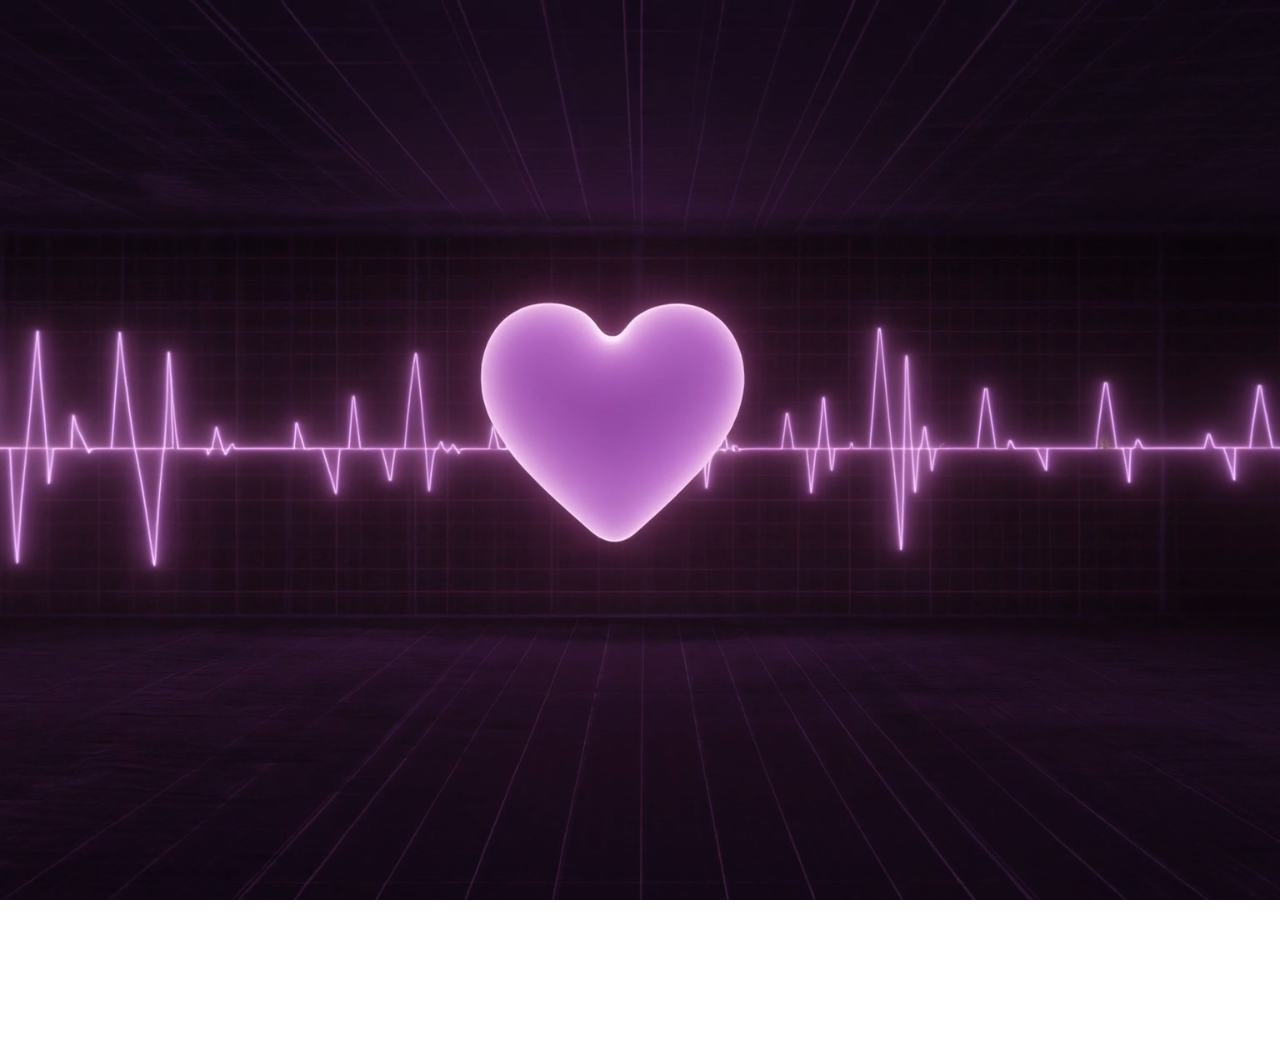
<file: index.html>
<!DOCTYPE html>
<html lang="de">
<head>
    <meta charset="UTF-8">
    <meta name="viewport" content="width=device-width, initial-scale=1.0">
    <title>Ruhe im Puls</title>
    <link rel="stylesheet" href="style.css">
</head>
<body>

  <video autoplay muted  playsinline id="backgroundVideo">
    <source src="Background/BackgroundVideo.mp4" type="video/mp4">
    
  </video>

<header>
    <h1 class="links" id="einblenden">Ruhe im Puls</h1>
</header>


  
    <div class="center-wrap">
    <button id="startButton">Start</button>
  </div>
</section>



<script src="script.js"></script>
</body>
</html>
</file>
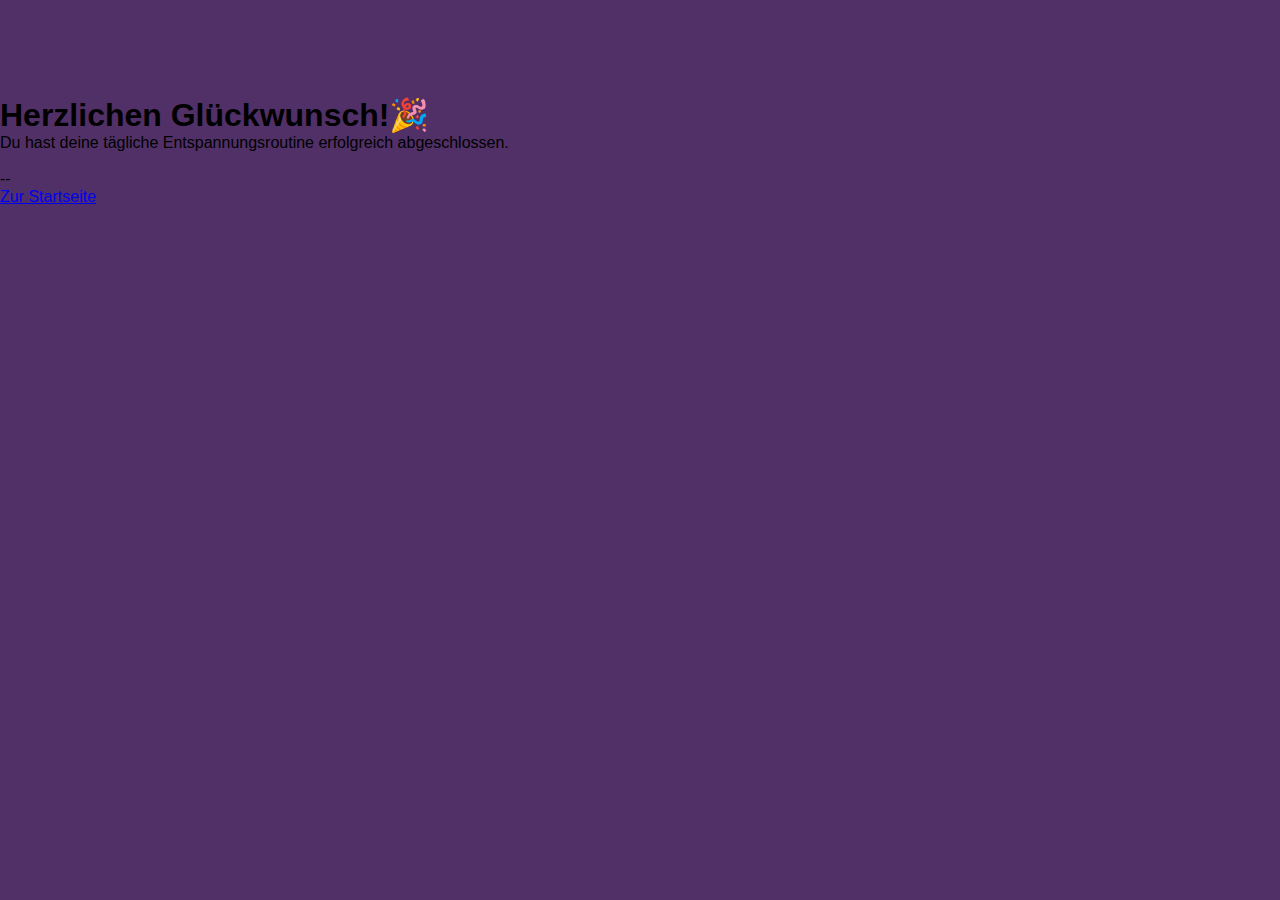
<file: finish.html>
<!DOCTYPE html>
<html lang="de">
<head>
  <meta charset="UTF-8">
  <meta name="viewport" content="width=device-width, initial-scale=1.0">
  <title>Puls-Welten</title>
  <link rel="stylesheet" href="style2.css">
</head>
<body>

  
  <header>
  </header>
  <div class="centered">

  
    <h1>Herzlichen Glückwunsch!🎉</h1>
    <p class="Routinetext">Du hast deine tägliche Entspannungsroutine erfolgreich abgeschlossen.</p>
    <br>
    <div>
      <p id="pulse-info">--</p>
    </div>
    <a href="index.html" class="btn-home">Zur Startseite</a>
  </div>

    <script src="script2.js"></script>
    


</body>
</html>
</file>
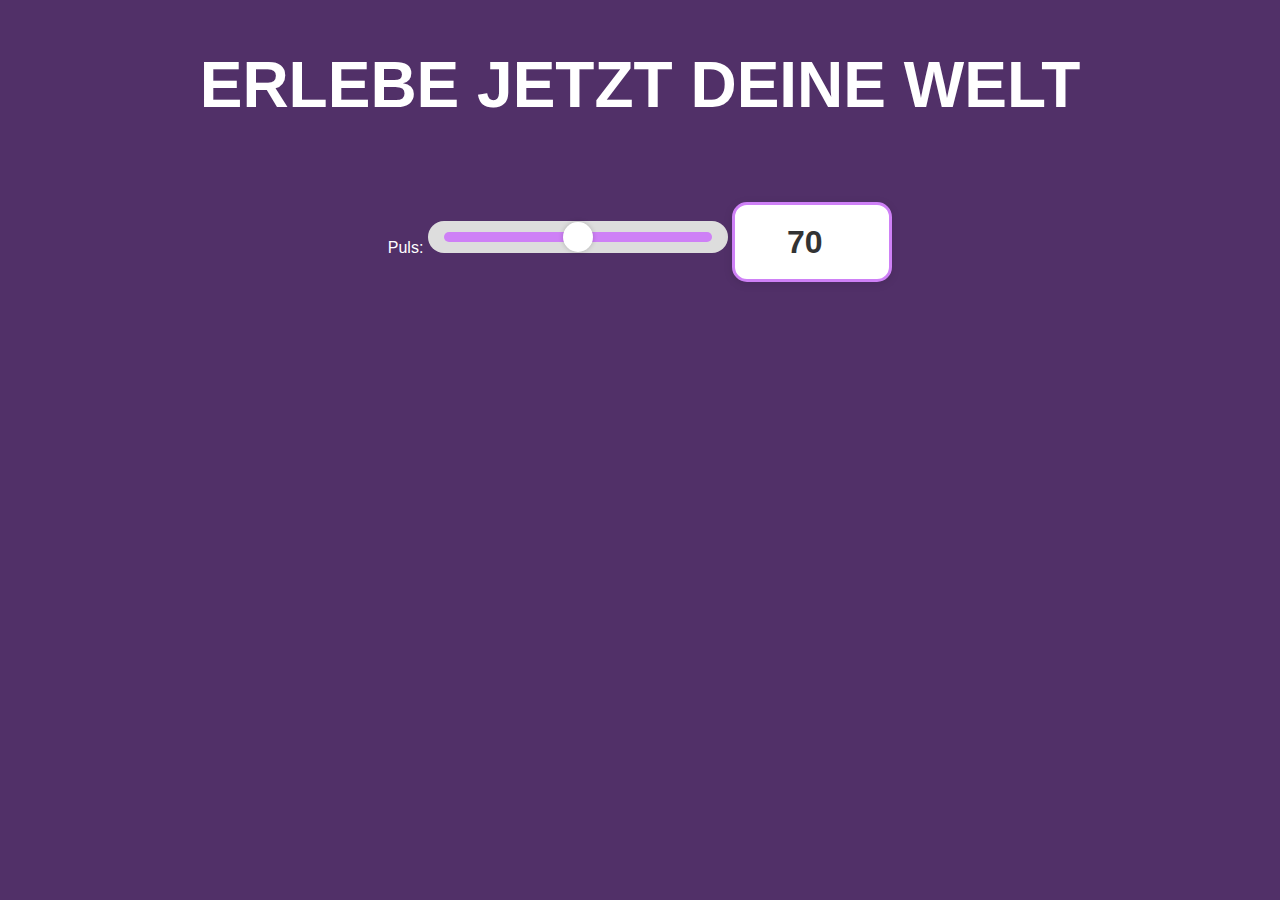
<file: seite2.html>
<!DOCTYPE html>
<html lang="de">
<head>
  <meta charset="UTF-8">
  <meta name="viewport" content="width=device-width, initial-scale=1.0">
  <title>Puls-Welten</title>
  <link rel="stylesheet" href="style2.css">
</head>
<body>

  <header>
    <h1>Erlebe jetzt deine Welt</h1>
  </header>

  <section class="pulse-section">
    <label for="pulseSlider">Puls:</label>
    <input type="range" id="pulseSlider" min="50" max="180" step="1">
    <input type="number" id="pulseInput" min="50" max="180" value="70">
    
    <div id="worldContainer"></div>
  </section>

  <script src="script2.js"></script>
</body>
</html>
</file>
<file: style.css>
* {
    margin: 0;
    padding: 0;
    box-sizing: border-box;
}

body, html {
    height: 100%;
    font-family: 'Montserrat', sans-serif;
    overflow: hidden; /* Verhindert das Scrollen */
    
}
.links{
  font-size: 75px;
  top: 20px;       /* Abstand vom oberen Rand */
  align-items: center;
  justify-content: center;
  margin: 0;
  z-index: 10;  
  visibility: hidden;
}

.links.visible{
  visibility: visible;
}

header {
    text-align: center;
    padding: 2rem;
    font-size: 2.5rem;
    color: rgb(61, 16, 61);
    font-family:'Gill Sans', 'Gill Sans MT', Calibri, 'Trebuchet MS', sans-serif;
    background-color: rgba(198, 28, 28, 0);

}

.hero {
    height: calc(100vh - 120px);
    display: flex;
    align-items: center;
    justify-content: center;
    background-color: #b753e6;

}

.center-wrap{
  height: 100%; /* volle Höhe des Viewports */
  display: flex;
  justify-content: center; /* horizontal zentrieren */
  align-items: center;     /* vertikal zentrieren */
}


/* Start Button */
#startButton {
    top: 10%;
    padding: 1rem 2rem;
    font-size: 1.2rem;
    color: rgb(144, 42, 128);
    border: none;
    border-radius: 8px;
    cursor: pointer;
    transition: background-color 0.3s;
    opacity: 0;
    visibility: hidden;
    transition: opacity 0.5s ease;
    
}

#startButton.visible {
    visibility: visible;
    opacity: 1;
    
  }

#startButton:hover {
    background-color: #b753e6;
    color: aliceblue;
}


#backgroundVideo {
    position: fixed;
    top: 0;
    left: 0;
    width: 100vw;
    height: 100vh;
    object-fit: cover;
    z-index: -1;
    transition: opacity 2s ease;
}

@keyframes startButton {
    0%, 100% {
      transform: scale(1);
    }
    50% {
      transform: scale(1.1);
    }
  }
  
  .pulsing {
    animation: startButton 2s infinite;
  }
</file>
<file: style2.css>
* {
  margin: 0;
  padding: 0;
  box-sizing: border-box;
}

body, html {
  height: 100%;
  font-family: 'Montserrat', sans-serif;
  background-color: #513068; /* Gleicher Hintergrund wie Startseite */
  transition: background 1s ease;
  overflow-x: hidden;
}

header {
  text-align: center;
  padding: 3rem 1rem;
  font-size: 2rem;
  color: #ffffff;
  text-transform: uppercase;
}

h1{
  z-index:1000 ;
  position: sticky;
}



.pulse-section {
  text-align: center;
  padding: 2rem;
  color: #ffffff;
}

.pulse-control {
  display: flex;
  justify-content: center;
  align-items: center;
  gap: 2rem;
  flex-wrap: wrap;
  margin-top: 2rem;
  margin-bottom: 2rem;
}

.pulse-control label {
  font-size: 2rem;
  font-weight: 600;
  color: #ffffff;
}

/* Slider */
input[type="range"] {
  padding: 1rem;
  font-size: 1.5rem;
  width: 300px;
  appearance: none;
  background: #ddd;
  border-radius: 20px;
  height: 20px;
  outline: none;
  transition: background 0.3s ease;
}

input[type="range"]::-webkit-slider-runnable-track {
  height: 10px;
  border-radius: 20px;
  background: #ce80f6;
}
input[type="range"]::-moz-range-track {
  height: 10px;
  border-radius: 20px;
  background: #ce80f6;
}
input[type="range"]::-webkit-slider-thumb {
  appearance: none;
  width: 30px;
  height: 30px;
  border-radius: 50%;
  background: #fff;
  box-shadow: 0 0 5px rgba(0, 0, 0, 0.2);
  cursor: pointer;
  margin-top: -10px;
}
input[type="range"]::-moz-range-thumb {
  width: 30px;
  height: 30px;
  border-radius: 50%;
  background: #fff;
  box-shadow: 0 0 5px rgba(0, 0, 0, 0.2);
  cursor: pointer;
}

/* Zahlenfeld */
input[type="number"] {
  padding: 1.5rem;
  font-size: 2rem;
  width: 160px;
  height: 80px;
  border: 3px solid #ce80f6;
  border-radius: 15px;
  text-align: center;
  background: #fff;
  font-weight: bold;
  color: #333;
  box-shadow: 0 2px 10px rgba(0, 0, 0, 0.1);
  transition: all 0.3s ease;
}

input[type="number"]:focus {
  border-color: #fff;
  box-shadow: 0 0 12px rgba(255, 255, 255, 0.4);
}

/* Button */
#confirmBtn {
  display: inline-block;
  padding: 1.2rem 2.5rem;
  font-size: 1.2rem;
  font-weight: 600;
  background-color: #a6a3a3;
  color: #ffffff;
  border: none;
  border-radius: 25px;
  cursor: pointer;
  margin-top: 2rem;
  transition: all 0.3s ease;
}

#confirmBtn:hover {
  background-color: #ce80f6;
  color: #ffffff;
}

/* Videobereich */
.fullscreen-video {
  position: fixed;
  top: 0;
  left: 0;
  width: 100vw;
  height: 100vh;
  background: black;
  z-index: 99;
  display: flex;
  justify-content: center;
  align-items: center;
  opacity: 0;
  animation: fadeInVideo 1s ease forwards;
}

.back-arrow {
  position: absolute;
  top: 1rem;
  left: 1rem;
  text-decoration: none;
  display: inline-flex;
  align-items: center;
  justify-content: center;
  width: 40px;
  height: 40px;
  background: none;
  border: 2px solid white;
  border-radius: 50%;
  color: white;
  font-size: 24px;
  font-weight: bold;
  transition: background 0.2s;
}

.back-arrow:hover {
  background: rgba(255, 255, 255, 0.1);
}

@keyframes fadeInVideo {
  from {
    opacity: 0;
  }
  to {
    opacity: 1;
  }
}

.fullscreen-video video {
  width: 100%;
  height: 100%;
  object-fit: cover;
}

/* Titel für die Welt */
.world h2 {
  margin-top: 2rem;
  font-size: 3rem;
  color: #ffffff;
  animation: fadeIn 1s ease;
  text-align: center;
  font-weight: bold;
}

@keyframes fadeIn {
  from { opacity: 0; transform: translateY(20px); }
  to { opacity: 1; transform: translateY(0); }
}







.worlds-container {
  display: flex;
  justify-content: center;
  gap: 3rem;
  flex-wrap: wrap;
  margin: 3rem auto;
  max-width: 1200px;
}

.world-card {
  width: 350px;
  height: 500px;
  background: #fff;
  border-radius: 25px;
  overflow: hidden;
  text-align: center;
  box-shadow: 0 10px 30px rgba(0,0,0,0.25);
  cursor: pointer;
  transition: transform 0.3s ease, box-shadow 0.3s ease;
}

.world-card:hover {
  transform: scale(1.05);
  box-shadow: 0 20px 40px rgba(0,0,0,0.4);
}

.world-card img {
  width: 100%;
  height: 400px;
  object-fit: cover;
}

.world-card h3 {
  font-size: 1.8rem;
  margin-top: 1rem;
  color: #513068;
  font-weight: bold;
}


.world-title {
  position: absolute;
  bottom: 2rem;
  left: 2rem;
  font-size: 2rem;
  color: #fff;
  z-index: 100;
  text-shadow: 2px 2px 10px rgba(0,0,0,0.6);
}


.fade-in {
  animation: fadeInVideo 3s ease forwards;
}

.fade-out {
  animation: fadeOutVideo 0.5s ease forwards;
}

@keyframes fadeOutVideo {
  from { opacity: 1; }
  to   { opacity: 0; }
}
</file>
